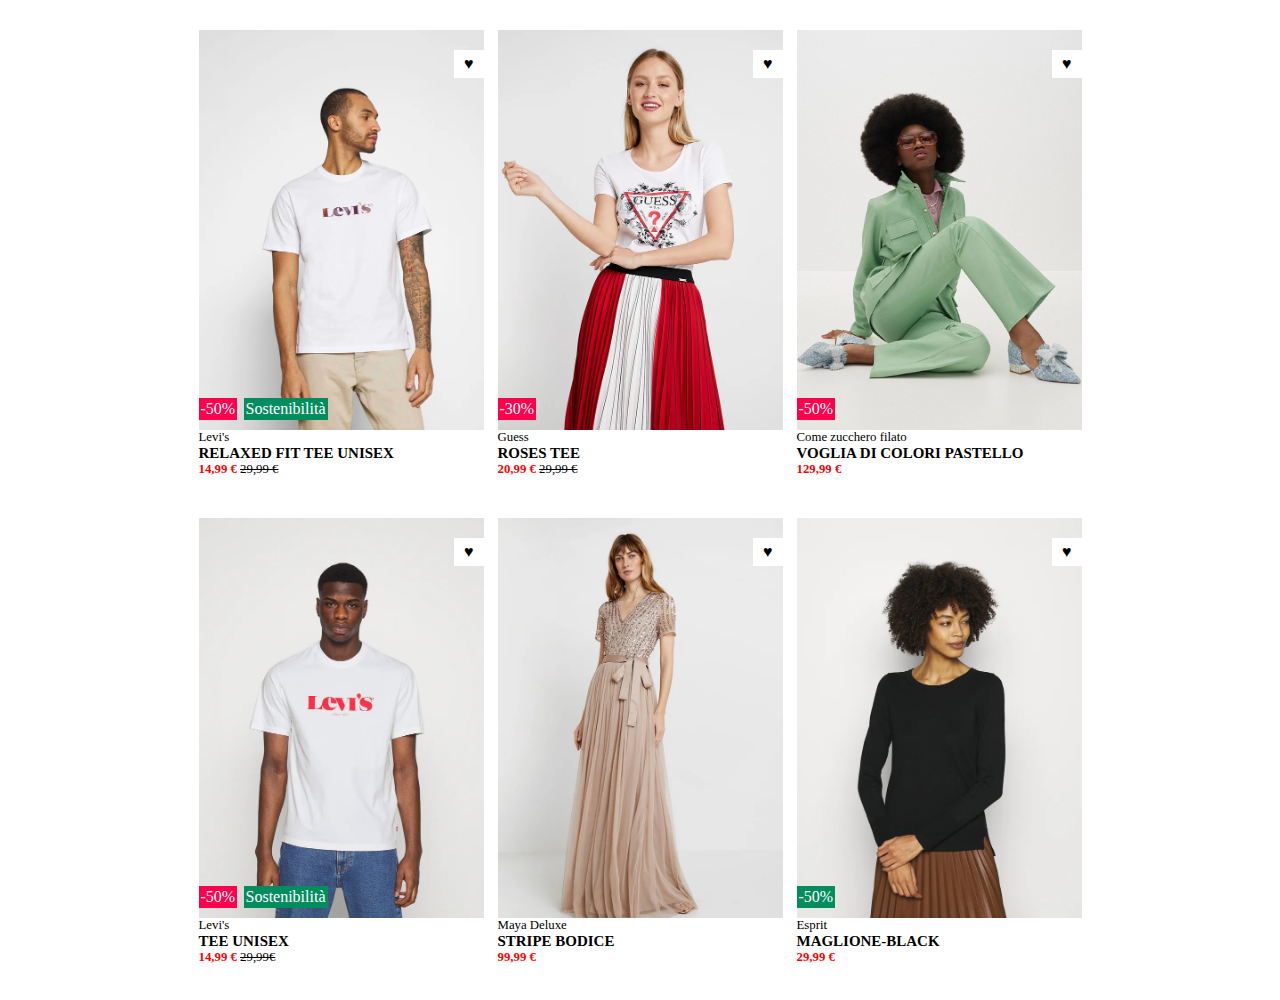
<file: index.html>
<!DOCTYPE html>
<html lang="en">
<head>
    <meta charset="UTF-8">
    <meta http-equiv="X-UA-Compatible" content="IE=edge">
    <meta name="viewport" content="width=device-width, initial-scale=1.0">
    <meta name="author" content="Sasha Mainardi">
    <meta name="description" content="Boolando">
    <link rel="stylesheet" href="style.css">
    <link rel="icon" href="img/1.webp">    
    <title>Boolando</title>
</head>
<body>
    <div class="container">
        <div class="row">
            <div class="card">
                <figure id="tee-top">
                    <span class="red-discount">-50%</span>
                    <span class="green-discount">Sostenibilità</span>
                </figure>
                <div class="description">
                    <div>Levi's</div> 
                    <h3>RELAXED FIT TEE UNISEX</h3>
                    <span class="red-text">14,99 &euro; </span><s> 29,99 &euro;</s>
                </div>
            </div>
            
            <div class="card">
                <figure id="roses-tee"> 
                <span class="red-discount">-30%</span>                        
                </figure>

                <div class="description">
                    <div>Guess</div> 
                    <h3>ROSES TEE </h3>
                    <span class="red-text">20,99 &euro; </span><s> 29,99 &euro;</s>
                </div>
            </div>
                
            <div class="card">
                <figure id="pastello">
                    <span class="red-discount">-50%</span>
                            
                </figure>
                <div class="description">
                    <div>Come zucchero filato</div> 
                    <h3>VOGLIA DI COLORI PASTELLO</h3>
                    <span class="red-text">129,99 &euro; </span>
                </div>
            </div>             
        </div>
        
        <div class="row">
            <div class="card">
                <figure id="tee-unisex">
                    <span class="red-discount">-50%</span>
                    <span class="green-discount">Sostenibilità</span>
                </figure>
                <div class="description">
                    <div>Levi's</div> 
                    <h3>TEE UNISEX</h3>
                    <span class="red-text">14,99 &euro; </span><s> 29,99&euro;</s>
                </div>
            </div>
            
            <div class="card">
                <figure id="bodice"></figure>
                <div class="description">
                    <div>Maya Deluxe</div> 
                    <h3>STRIPE BODICE</h3>
                    <span class="red-text">99,99 &euro; </span>
                </div>
            </div>
            
            <div class="card">
                <figure id="maglione">
                    <span class="green-discount" id="green-discount-bottom">-50%</span>
                            
                </figure>
                <div class="description">
                    <div>Esprit</div> 
                    <h3>MAGLIONE-BLACK</h3>
                    <span class="red-text">29,99 &euro; </span>
                </div>
            </div>             
        </div>
    </div>
</body>
</html>
</file>
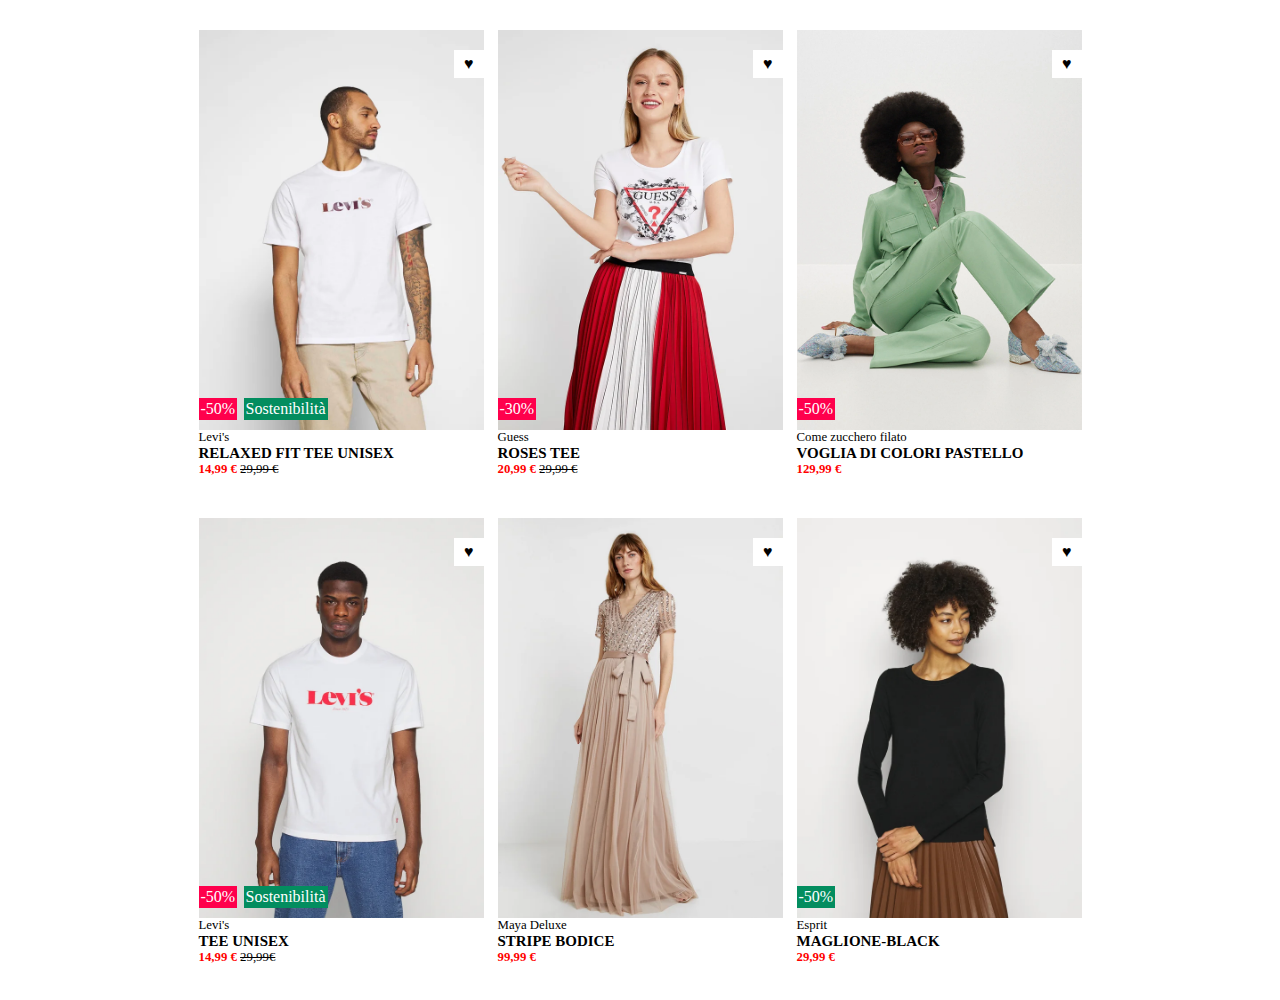
<file: index-bonus.html>
<!DOCTYPE html>
<html lang="en">
<head>
    <meta charset="UTF-8">
    <meta http-equiv="X-UA-Compatible" content="IE=edge">
    <meta name="viewport" content="width=device-width, initial-scale=1.0">
    <meta name="author" content="Sasha Mainardi">
    <meta name="description" content="Boolando">
    <link rel="stylesheet" href="style-bonus.css">
    <link rel="icon" href="img/1.webp">    
    <title>Boolando-Bonus</title>
</head>
<body>
    <div class="container">
        <div class="row">
            <div class="card">
                <figure id="tee-top">
                    <img src="img/1.webp" alt="levi's-top">
                    <img src="img/1b.webp" alt="levis-top-hover" class="hover-default">
                    <span class="red-discount">-50%</span>
                    <span class="green-discount">Sostenibilità</span>
                </figure>
                <div class="description">
                    <div>Levi's</div> 
                    <h3>RELAXED FIT TEE UNISEX</h3>
                    <div><span class="red-text">14,99 &euro; </span><s> 29,99 &euro;</s></div>
                </div>
            </div>
            
            <div class="card">
                <figure id="roses-tee"> 
                    <img src="img/2.webp" alt="guess">
                    <img src="img/2b.webp" alt="guess-hover" class="hover-default">
                <span class="red-discount">-30%</span>                        
                </figure>

                <div class="description">
                    <div>Guess</div> 
                    <h3>ROSES TEE </h3>
                    <div><span class="red-text">20,99 &euro; </span><s> 29,99 &euro;</s></div>
                </div>
            </div>
                
            <div class="card">
                <figure id="pastello">
                    <img src="img/3.webp" alt="levi's-top">
                    <img src="img/3b.webp" alt="levis-top-hover" class="hover-default">
                    <span class="red-discount">-50%</span>
                            
                </figure>
                <div class="description">
                    <div>Come zucchero filato</div> 
                    <h3>VOGLIA DI COLORI PASTELLO</h3>
                    <div><span class="red-text">129,99 &euro; </span></div>
                </div>
            </div>             
        </div>
        
        <div class="row">
            <div class="card">
                <figure id="tee-unisex">
                    <img src="img/4.webp" alt="levi's-top">
                    <img src="img/4b.webp" alt="levis-top-hover" class="hover-default">
                    <span class="red-discount">-50%</span>
                    <span class="green-discount">Sostenibilità</span>
                </figure>
                <div class="description">
                    <div>Levi's</div> 
                    <h3>TEE UNISEX</h3>
                    <div><span class="red-text">14,99 &euro; </span><s> 29,99&euro;</s></div>
                </div>
            </div>
            
            <div class="card">
                <figure id="bodice">
                    <img src="img/5.webp" alt="levi's-top">
                    <img src="img/5b.webp" alt="levis-top-hover" class="hover-default ">
                </figure>
                <div class="description">
                    <div>Maya Deluxe</div> 
                    <h3>STRIPE BODICE</h3>
                    <div><span class="red-text">99,99 &euro; </span></div>
                </div>
            </div>
            
            <div class="card">
                <figure id="maglione">
                    <img src="img/6.webp" alt="levi's-top">
                    <img src="img/6b.webp" alt="levis-top-hover" class="hover-default ">
                    <span class="green-discount" id="green-discount-bottom">-50%</span>
                            
                </figure>
                <div class="description">
                    <div>Esprit</div> 
                    <h3>MAGLIONE-BLACK</h3>
                    <div><span class="red-text">29,99 &euro; </span></div>
                </div>
            </div>             
        </div>
    </div>
</body>
</html>
</file>
<file: style.css>
/* generals */

*{
    margin:0;
    padding:0;
    box-sizing: border-box;
}

.container{
  width: 1000px;
  height: 1000px;
  margin: auto;
  padding-top: 30px;
}

.row{
    width: 900px;
    height: 458px;
    margin: auto;
    text-align: center;
}

.row:last-child{
    margin-top: 30px;
    margin-bottom: 50px;
}

/* images and background */

.card{
    width: calc(95% / 3);
    height: 458px;
    margin-left: 5px;
    margin-right: 5px;
    display: inline-block;
}


figure{
    height: 400px;
    position:relative;
    background-size: cover;
}

#tee-top{
    background-image: url(img/1.webp);
}

#roses-tee{
    background-image: url(img/2.webp);
}

#pastello{
    background-image: url(img/3.webp);
}

#tee-unisex{
    background-image: url(img/4.webp);
    }

#bodice{
    background-image: url(img/5.webp);
}

#maglione{
    background-image: url(img/6.webp);
}


/* banners inside */

.red-discount{
    background-color:rgb(255, 0, 76);
    position:absolute;
    bottom: 10px;
    left: 0;
    color: white;
    padding: 2px;
}

.green-discount{
    background-color:rgb(3, 141, 95);
    position:absolute;
    bottom: 10px;
    left: 45px;
    color: white;
    padding: 2px;
}

#green-discount-bottom{
    position: absolute;
    bottom:10px;
    left: 0;
}

figure::after{
    content: '\2665';
    position: absolute;
    top: 20px;
    right: 0;
    background-color: white;
    padding-left:10px;
    padding-right:10px;
    padding-top:5px;
    padding-bottom: 5px;
}

figure:hover{
    color:red;
}

/* item description  */

.description{
    width: 100%;
    text-align: left;
    font-size: 0.8em;
}

h4{
    font-family: sans-serif;
}

.red-text{
    color:red;
    font-weight: bold;
}

/* hover images change */

#tee-top:hover{
    background-image: url(img/1b.webp);
}

#roses-tee:hover{
    background-image: url(img/2b.webp);
}

#pastello:hover{
    background-image: url(img/3b.webp);
}

#tee-unisex:hover{
    background-image: url(img/4b.webp);
}

#bodice:hover{
    background-image: url(img/5b.webp);
}

#maglione:hover{
    background-image: url(img/6b.webp);
}
</file>
<file: style-bonus.css>
/* generals */

*{
    margin:0;
    padding:0;
    box-sizing: border-box;
}

.container{
  width: 1000px;
  height: 1000px;
  margin: auto;
  padding-top: 30px;
}

.row{
    width: 900px;
    height: 458px;
    margin: auto;
    text-align: center;
}

.row:last-child{
    margin-top: 30px;
    margin-bottom: 50px;
}

/* images and background */

.card{
    width: calc(95% / 3);
    height: 458px;
    margin-left: 5px;
    margin-right: 5px;
    display: inline-block;
}


figure{
    height: 400px;
    position:relative;
    background-size: cover;
}

img{
    width:100%;
    height: 100%;
}

.hover-default{
    position: absolute;
    display: none;
    left:0;
}


/* banners inside */

.red-discount{
    background-color:rgb(255, 0, 76);
    position:absolute;
    bottom: 10px;
    left: 0;
    color: white;
    padding: 2px;
}

.green-discount{
    background-color:rgb(3, 141, 95);
    position:absolute;
    bottom: 10px;
    left: 45px;
    color: white;
    padding: 2px;
}

#green-discount-bottom{
    position: absolute;
    bottom:10px;
    left: 0;
}

figure::after{
    content: '\2665';
    position: absolute;
    top: 20px;
    right: 0;
    background-color: white;
    padding-left:10px;
    padding-right:10px;
    padding-top:5px;
    padding-bottom: 5px;
}

/* item description  */

.description{
    width: 100%;
    text-align: left;
    /* display: inline-block; */
    font-size: 0.8em;
}

h4{
    font-family: sans-serif;
}

.red-text{
    color:red;
    font-weight: bold;
}

/* hover images change */

#tee-top:hover .hover-default{
    display: inline-block;
}

#roses-tee:hover .hover-default{
    display: inline-block;
}

#pastello:hover .hover-default{
    display: inline-block;
}

#tee-unisex:hover .hover-default{
    display: inline-block;
}

#bodice:hover .hover-default{
    display: inline-block;
}

#maglione:hover .hover-default{
    display: inline-block;
}
</file>
